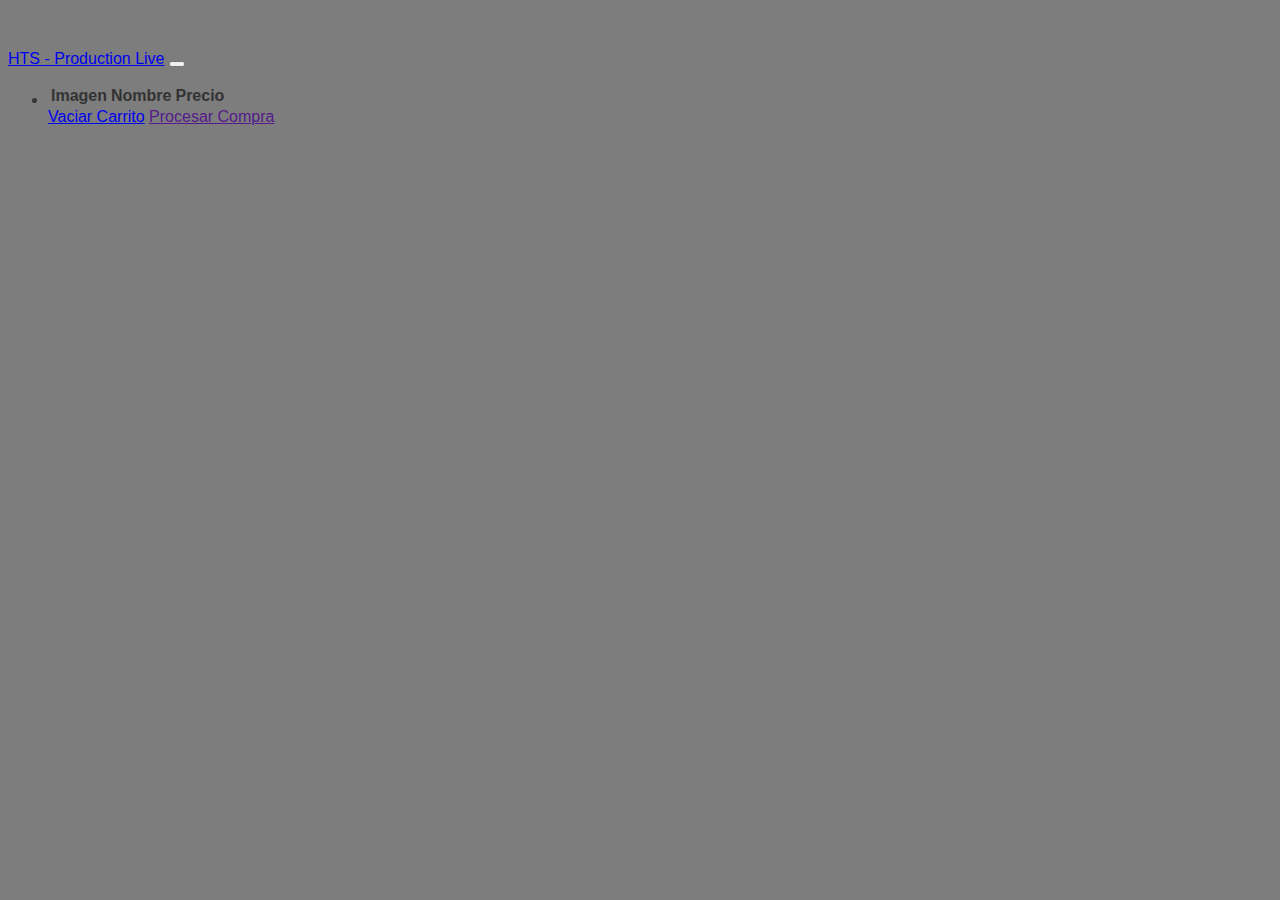
<file: 3ra_entrega_PF/index.html>
<!DOCTYPE html>
<html lang="en">

<head>
    <meta charset="UTF-8">
    <meta name="viewport"
        content="width=device-width, user-scalable=no, initial-scale=1.0, maximum-scale=1.0, minimum-scale=1.0">
    <!-- <link rel="stylesheet" href="css/bootstrap.min.css"> -->

    <link rel="stylesheet" href="https://cdn.jsdelivr.net/npm/bootstrap@4.6.0/dist/css/bootstrap.min.css" integrity="sha384-B0vP5xmATw1+K9KRQjQERJvTumQW0nPEzvF6L/Z6nronJ3oUOFUFpCjEUQouq2+l" crossorigin="anonymous">


    <link rel="stylesheet" href="https://use.fontawesome.com/releases/v5.6.3/css/all.css" integrity="sha384-UHRtZLI+pbxtHCWp1t77Bi1L4ZtiqrqD80Kn4Z8NTSRyMA2Fd33n5dQ8lWUE00s/" crossorigin="anonymous">
    
    <link rel="stylesheet" href="css/sweetalert2.min.css">
    <link rel="stylesheet" href="css/styles.css">

    <title>2da Entrega Proyecto Final</title>

</head>

<body>

    <header>
        <div class="container">
            <div class="row align-items-stretch justify-content-between">
                <nav class="navbar navbar-expand-md navbar-dark fixed-top bg-dark">
                    <a class="navbar-brand" href="#">HTS - Production Live</a>
                    <button class="navbar-toggler" type="button" data-toggle="collapse" data-target="#navbarCollapse"
                        aria-controls="navbarCollapse" aria-expanded="false" aria-label="Toggle navigation">
                        <span class="navbar-toggler-icon"></span>
                    </button>
                    <div class="collapse navbar-collapse" id="navbarCollapse">
                        <ul class="navbar-nav mr-auto">
                            <li class="nav-item dropdown">
                                <i src="#" class="nav-link dropdown-toggle img-fluid fas fa-cart-arrow-down" height="70px"
                                    width="70px" href="#" id="dropdown01" data-toggle="dropdown" aria-haspopup="true"
                                    aria-expanded="false">
                                    <!-- <a href="#">
                                        <i class="fab fa-youtube" ></i>
                                    </a> -->
                                </i>
                                <div id="carrito" class="dropdown-menu" aria-labelledby="navbarCollapse">
                                    <table id="lista-carrito" class="table">
                                        <thead>
                                            <tr>
                                                <th>Imagen</th>
                                                <th>Nombre</th>
                                                <th>Precio</th>
                                                <th></th>
                                            </tr>
                                        </thead>
                                        <tbody></tbody>
                                    </table>

                                    <a href="#" id="vaciar-carrito" class="btn btn-outline-info btn-block">Vaciar Carrito</a>
                                    <a href="" id="procesar-pedido" class="btn btn-outline-success btn-block">Procesar
                                        Compra</a>
                                </div>
                            </li>
                        </ul>
                    </div>
                </nav>
            </div>
        </div>
    </header>

    <main>
        <div class="pricing-header px-3 py-3 pt-md-5 pb-md-4 my-4 mx-auto text-center">
           
                <h1 class="display-4 mt-4">Welcome to HTs Production</h1>
                <p class="lead">Selecciona dos de nuestros productos y accede a un descuento</p>
          
        </div>

        
        <div class="container" id="lista-productos">
            
            <div class="card-deck mb-3 text-center">
                
                <div class="card mb-4 shadow-sm">
                    <div class="card-header">
                        <h4 class="my-0 font-weight-bold">ABLETON</h4>
                    </div>
                    <div class="card-body">
                        <img src="img/ABLETON.png" class="card-img-top">
                        <h6 class="card-title my-3 pricing-card-title precio"> USD: <span class="">20.30</span>$</h6>

                        <ul class="list-unstyled mt-3 mb-4">
                            <li></li>
                            <li>Ableton session view</li>
                            <li>4 Hours Mastercalss</li>
                        </ul>
                        <a href="" class="btn btn-block btn-primary agregar-carrito" data-id="1">Comprar</a>
                    </div>
                </div>

                <div class="card mb-4 shadow-sm">
                    <div class="card-header">
                        <h4 class="my-0 font-weight-bold">DEEP HOUSE</h4>
                    </div>
                    <div class="card-body">
                        <img src="img/DEEP.png" class="card-img-top">
                        <h6 class="card-title my-3 pricing-card-title precio"> USD: <span class="">15.00</span>$</h6>

                        <ul class="list-unstyled mt-3 mb-4">
                            <li></li>
                            <li>Deep House Premium</li>
                            <li>Drum Sample Pack</li>
                        </ul>
                        <a href="" class="btn btn-block btn-primary agregar-carrito" data-id="2">Comprar</a>
                    </div>
                </div>

                <div class="card mb-4 shadow-sm">
                    <div class="card-header">
                        <h4 class="my-0 font-weight-bold">GROOVE</h4>
                    </div>
                    <div class="card-body">
                        <img src="img/GROOVE.png" class="card-img-top">
                        <h6 class="card-title my-3 pricing-card-title precio"> USD: <span class="">17.50</span>$</h6>

                        <ul class="list-unstyled mt-3 mb-4">
                            <li></li>
                            <li>Groove & Rhythm</li>
                            <li>3 Hours os Training</li>
                        </ul>
                        <a href="" class="btn btn-block btn-primary agregar-carrito" data-id="3">Comprar</a>
                    </div>
                </div>

            </div>

            <div class="card-deck mb-3 text-center">
                
                <div class="card mb-4 shadow-sm">
                    <div class="card-header">
                        <h4 class="my-0 font-weight-bold">TECHNO</h4>
                    </div>
                    <div class="card-body">
                        <img src="img/INTERSTELLAR.png" class="card-img-top">
                        <h6 class="card-title my-3 pricing-card-title precio"> USD: <span class="">25.10</span>$</h6>

                        <ul class="list-unstyled mt-3 mb-4">
                            <li></li>
                            <li>Interstellar Techno</li>
                            <li>Full Ableton Template</li>
                        </ul>
                        <a href="" class="btn btn-block btn-primary agregar-carrito" data-id="4">Comprar</a>
                    </div>
                </div>

                <div class="card mb-4 shadow-sm">
                    <div class="card-header">
                        <h4 class="my-0 font-weight-bold">MIXING</h4>
                    </div>
                    <div class="card-body">
                        <img src="img/MIXING.png" class="card-img-top">
                        <h6 class="card-title my-3 pricing-card-title precio"> USD: <span class="">49.99</span>$</h6>

                        <ul class="list-unstyled mt-3 mb-4">
                            <li></li>
                            <li>Mixing - Start to finish</li>
                            <li>6 Hours advanced course</li>
                        </ul>
                        <a href="" class="btn btn-block btn-primary agregar-carrito" data-id="5">Comprar</a>
                    </div>
                </div>

                <div class="card mb-4 shadow-sm">
                    <div class="card-header">
                        <h4 class="my-0 font-weight-bold">ORGANIC</h4>
                    </div>
                    <div class="card-body">
                        <img src="img/ORGANIC.png" class="card-img-top">
                        <h6 class="card-title my-3 pricing-card-title precio"> USD: <span class="">17.50</span>$</h6>

                        <ul class="list-unstyled mt-3 mb-4">
                            <li></li>
                            <li>Woodlands - Organic House</li>
                            <li>Sample Pack</li>
                        </ul>
                        <a href="" class="btn btn-block btn-primary agregar-carrito" data-id="6">Comprar</a>
                    </div>
                </div>
                
            </div>
        </div>

    </main>

    <section>
        <div class="container infoFooter">
        
        </div>
    </section>

<footer>
</footer>
    
    <!-- JQUERY -->
    <script src="https://code.jquery.com/jquery-3.6.0.js"
    integrity="sha256-H+K7U5CnXl1h5ywQfKtSj8PCmoN9aaq30gDh27Xc0jk="
    crossorigin="anonymous">
    </script>
    <script src="https://cdn.jsdelivr.net/npm/bootstrap@4.6.0/dist/js/bootstrap.bundle.min.js" integrity="sha384-Piv4xVNRyMGpqkS2by6br4gNJ7DXjqk09RmUpJ8jgGtD7zP9yug3goQfGII0yAns" crossorigin="anonymous"></script>

    <script src="https://cdnjs.cloudflare.com/ajax/libs/popper.js/2.9.2/umd/popper.min.js"></script>

    
    <script src="js/sweetalert2.min.js"></script>
    <script src="js/carrito.js"></script>
    <script src="js/pedido.js"></script>
    <script src="js/eventos.js"></script>
    <script src="js/app.js"></script>
    
    


</body>

</html>
</file>
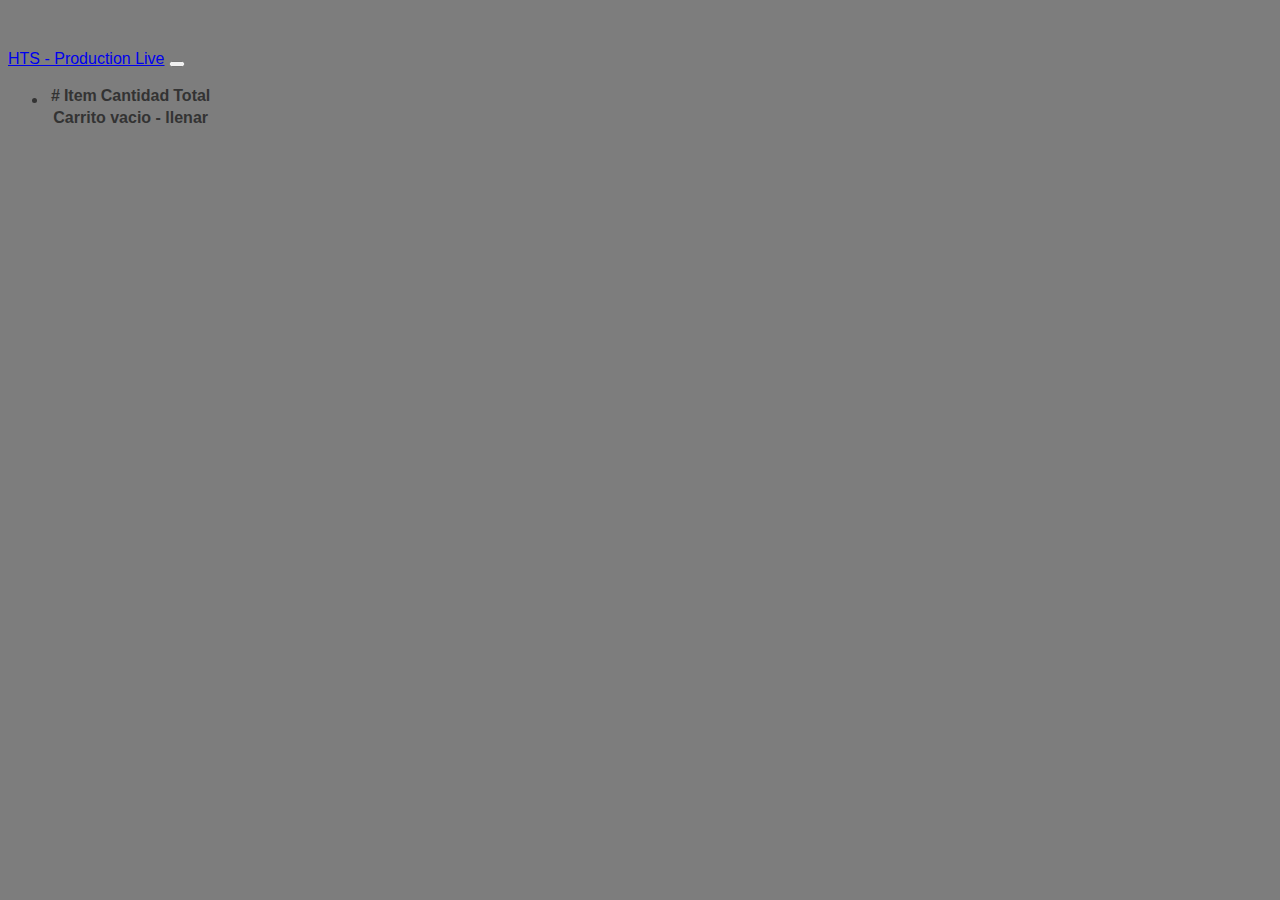
<file: 4ta_Entrega_Proyecto/index.html>
<!DOCTYPE html>
<html lang="en">

<head>
    <meta charset="UTF-8">
    <meta name="viewport"
        content="width=device-width, user-scalable=no, initial-scale=1.0, maximum-scale=1.0, minimum-scale=1.0">
    <!-- <link rel="stylesheet" href="css/bootstrap.min.css"> -->

    <link rel="stylesheet" href="https://cdn.jsdelivr.net/npm/bootstrap@4.6.0/dist/css/bootstrap.min.css" integrity="sha384-B0vP5xmATw1+K9KRQjQERJvTumQW0nPEzvF6L/Z6nronJ3oUOFUFpCjEUQouq2+l" crossorigin="anonymous">


    <link rel="stylesheet" href="https://use.fontawesome.com/releases/v5.6.3/css/all.css" integrity="sha384-UHRtZLI+pbxtHCWp1t77Bi1L4ZtiqrqD80Kn4Z8NTSRyMA2Fd33n5dQ8lWUE00s/" crossorigin="anonymous">
    
    <link rel="stylesheet" href="css/sweetalert2.min.css">
    <link rel="stylesheet" href="css/styles.css">

    <title>2da Entrega Proyecto Final</title>

</head>

<body>

    <header></header>

    <header>
        <div class="container ">
            <div class="row align-items-stretch justify-content-between">
                <nav class="navbar navbar-expand-md navbar-dark position-relative container-fluid bg-dark">
                    <a class="navbar-brand" href="#">HTS - Production Live</a>
                    <button class="navbar-toggler" type="button" data-toggle="collapse" data-target="#navbarCollapse"
                        aria-controls="navbarCollapse" aria-expanded="false" aria-label="Toggle navigation">
                        <span class="navbar-toggler-icon"></span>
                    </button>
                    <div class="collapse navbar-collapse" id="navbarCollapse">
                        <ul class="navbar-nav mr-auto">
                        <li class="nav-item dropdown">
                            <i src="#" class="nav-link dropdown-toggle img-fluid fas fa-cart-arrow-down" height="70px"
                                width="70px" href="#" id="dropdown01" data-toggle="dropdown" aria-haspopup="true"
                                aria-expanded="false">
                                <!-- <a href="#">
                                    <i class="fab fa-youtube" ></i>
                                </a> -->
                            </i>
                            <div id="carrito" class="dropdown-menu" aria-labelledby="navbarCollapse">
                                                                    
                                <div class="container">
                                    <!-- <div class="row" id="cards">
                                    </div> -->
                            
                                    <table class="table md-12 m-4">
                                        <thead>
                                            <tr class="col">
                                                <th scope="col">#</th>
                                                <th scope="col">Item</th>
                                                <th scope="col ">Cantidad</th>
                                                <th scope="col">Total</th>
                                                <!-- <th scope="col"></th> -->
                                            </tr>
                                        </thead>
                                        <tbody id="items"></tbody>
                                        <tfoot>
                                            <tr id="footer">
                                                <th scope="row" colspan="5"> Carrito vacio - llenar</th>
                                            </tr>
                                        </tfoot>
                                    </table>
                                </div>
                                
                            </div>
                        </li>
                        </ul>
                    </div>
                </nav>
            </div>
        </div>
    </header>

    <main>
        <div class="pricing-header px-3 py-3 pt-md-5 pb-md-4 my-4 mx-auto text-center">  
                <h1 class="display-4 mt-4">HTs Production</h1>
                <p class="lead">Selecciona dos de nuestros productos y accede a un descuento</p>
        </div>

<!-- Cards estaticas -->
<!--         
        <div class="container" id="lista-productos">
            
            <div class="card-deck mb-3 text-center">
                
                <div class="card mb-4 shadow-sm">
                    <div class="card-header">
                        <h4 class="my-0 font-weight-bold">ABLETON</h4>
                    </div>
                    <div class="card-body">
                        <img src="img/ABLETON.png" class="card-img-top">
                        <h6 class="card-title my-3 pricing-card-title precio"> USD: <span class="">20.30</span>$</h6>

                        <ul class="list-unstyled mt-3 mb-4">
                            <li></li>
                            <li>Ableton session view</li>
                            <li>4 Hours Mastercalss</li>
                        </ul>
                        <a href="" class="btn btn-block btn-primary agregar-carrito" data-id="1">Comprar</a>
                    </div>
                </div>

                <div class="card mb-4 shadow-sm">
                    <div class="card-header">
                        <h4 class="my-0 font-weight-bold">DEEP HOUSE</h4>
                    </div>
                    <div class="card-body">
                        <img src="img/DEEP.png" class="card-img-top">
                        <h6 class="card-title my-3 pricing-card-title precio"> USD: <span class="">15.00</span>$</h6>

                        <ul class="list-unstyled mt-3 mb-4">
                            <li></li>
                            <li>Deep House Premium</li>
                            <li>Drum Sample Pack</li>
                        </ul>
                        <a href="" class="btn btn-block btn-primary agregar-carrito" data-id="2">Comprar</a>
                    </div>
                </div>

                <div class="card mb-4 shadow-sm">
                    <div class="card-header">
                        <h4 class="my-0 font-weight-bold">GROOVE</h4>
                    </div>
                    <div class="card-body">
                        <img src="img/GROOVE.png" class="card-img-top">
                        <h6 class="card-title my-3 pricing-card-title precio"> USD: <span class="">17.50</span>$</h6>

                        <ul class="list-unstyled mt-3 mb-4">
                            <li></li>
                            <li>Groove & Rhythm</li>
                            <li>3 Hours os Training</li>
                        </ul>
                        <a href="" class="btn btn-block btn-primary agregar-carrito" data-id="3">Comprar</a>
                    </div>
                </div>

            </div>

            <div class="card-deck mb-3 text-center">
                
                <div class="card mb-4 shadow-sm">
                    <div class="card-header">
                        <h4 class="my-0 font-weight-bold">TECHNO</h4>
                    </div>
                    <div class="card-body">
                        <img src="img/INTERSTELLAR.png" class="card-img-top">
                        <h6 class="card-title my-3 pricing-card-title precio"> USD: <span class="">25.10</span>$</h6>

                        <ul class="list-unstyled mt-3 mb-4">
                            <li></li>
                            <li>Interstellar Techno</li>
                            <li>Full Ableton Template</li>
                        </ul>
                        <a href="" class="btn btn-block btn-primary agregar-carrito" data-id="4">Comprar</a>
                    </div>
                </div>

                <div class="card mb-4 shadow-sm">
                    <div class="card-header">
                        <h4 class="my-0 font-weight-bold">MIXING</h4>
                    </div>
                    <div class="card-body">
                        <img src="img/MIXING.png" class="card-img-top">
                        <h6 class="card-title my-3 pricing-card-title precio"> USD: <span class="">49.99</span>$</h6>

                        <ul class="list-unstyled mt-3 mb-4">
                            <li></li>
                            <li>Mixing - Start to finish</li>
                            <li>6 Hours advanced course</li>
                        </ul>
                        <a href="" class="btn btn-block btn-primary agregar-carrito" data-id="5">Comprar</a>
                    </div>
                </div>

                <div class="card mb-4 shadow-sm">
                    <div class="card-header">
                        <h4 class="my-0 font-weight-bold">ORGANIC</h4>
                    </div>
                    <div class="card-body">
                        <img src="img/ORGANIC.png" class="card-img-top">
                        <h6 class="card-title my-3 pricing-card-title precio"> USD: <span class="">17.50</span>$</h6>

                        <ul class="list-unstyled mt-3 mb-4">
                            <li></li>
                            <li>Woodlands - Organic House</li>
                            <li>Sample Pack</li>
                        </ul>
                        <a href="" class="btn btn-block btn-primary agregar-carrito" data-id="6">Comprar</a>
                    </div>
                </div>
                
            </div>
        </div> -->

        <!-- Cards dinamicas -->
        <div class="container" id="lista-productos">
            <div class="row" id="cards">
            </div>
        </div>
    </main>

    


    <!-- Cards TEMPLATE-->
    <template id="template-card">
        <div class="col-12 mb-3 col-md-4">
            <div class="card">
                <img src="" alt="" class="card-img-top">
                <div class="card-body">
                    <h5>Titulo</h5>
                    <div>
                        <span>$ <p style="display:inline-block">500</p></span>
                    </div>
                    <button class="btn btn-outline-dark">Comprar</button>
                </div>
            </div>
        </div>
    </template>

    <!-- Templeate Footer -->
    <template id="template-footer">
        <th scope="row" colspan="2">Total productos</th>
        <td>10</td>
        <td class="font-weight-bold">$ <span>5000</span></td>
        <div class="col">
            <a href="#" id="vaciar-carrito2" class="btn btn-outline-info btn-block m-4">Vaciar Carrito</a>
            <a href="" id="procesar-pedido" class="btn btn-outline-success btn-block m-4">Pagar</a>
        </div>
    </template>

    <!-- Templeate carrito -->
    <template id="template-carrito">
        <tr>
            <th scope="row">id</th>
            <td class="col-sm-12">Cafe</td>
            <td>1</td>
            <td>$<span>500</span></td>
            <td>
                <button class="btn btn-warning btn-up btn-sm ml-5">
                    +
                </button>
                <button class="btn btn-warning btn-down btn-sm ml-1">
                    -
                </button>
            </td>
        </tr>
    </template>


<footer ></footer>
    
    <!-- JQUERY -->
    <script src="https://code.jquery.com/jquery-3.6.0.js"
    integrity="sha256-H+K7U5CnXl1h5ywQfKtSj8PCmoN9aaq30gDh27Xc0jk="
    crossorigin="anonymous">
    </script>
    <script src="https://cdn.jsdelivr.net/npm/bootstrap@4.6.0/dist/js/bootstrap.bundle.min.js" integrity="sha384-Piv4xVNRyMGpqkS2by6br4gNJ7DXjqk09RmUpJ8jgGtD7zP9yug3goQfGII0yAns" crossorigin="anonymous"></script>

    <script src="https://cdnjs.cloudflare.com/ajax/libs/popper.js/2.9.2/umd/popper.min.js"></script>

    
     <script src="js/sweetalert2.min.js"></script>
    <!-- <script src="js/carrito.js"></script>
    <script src="js/pedido.js"></script> -->
   
    <!-- <script src="js/app.js"></script> -->
    
    <!-- <script src="js/app2.js"></script>  -->
    
    <script src="js/carrito.js"></script>
    <script src="js/app.js"></script>
    <script src="js/eventos.js"></script>
    

</body>

</html>
</file>
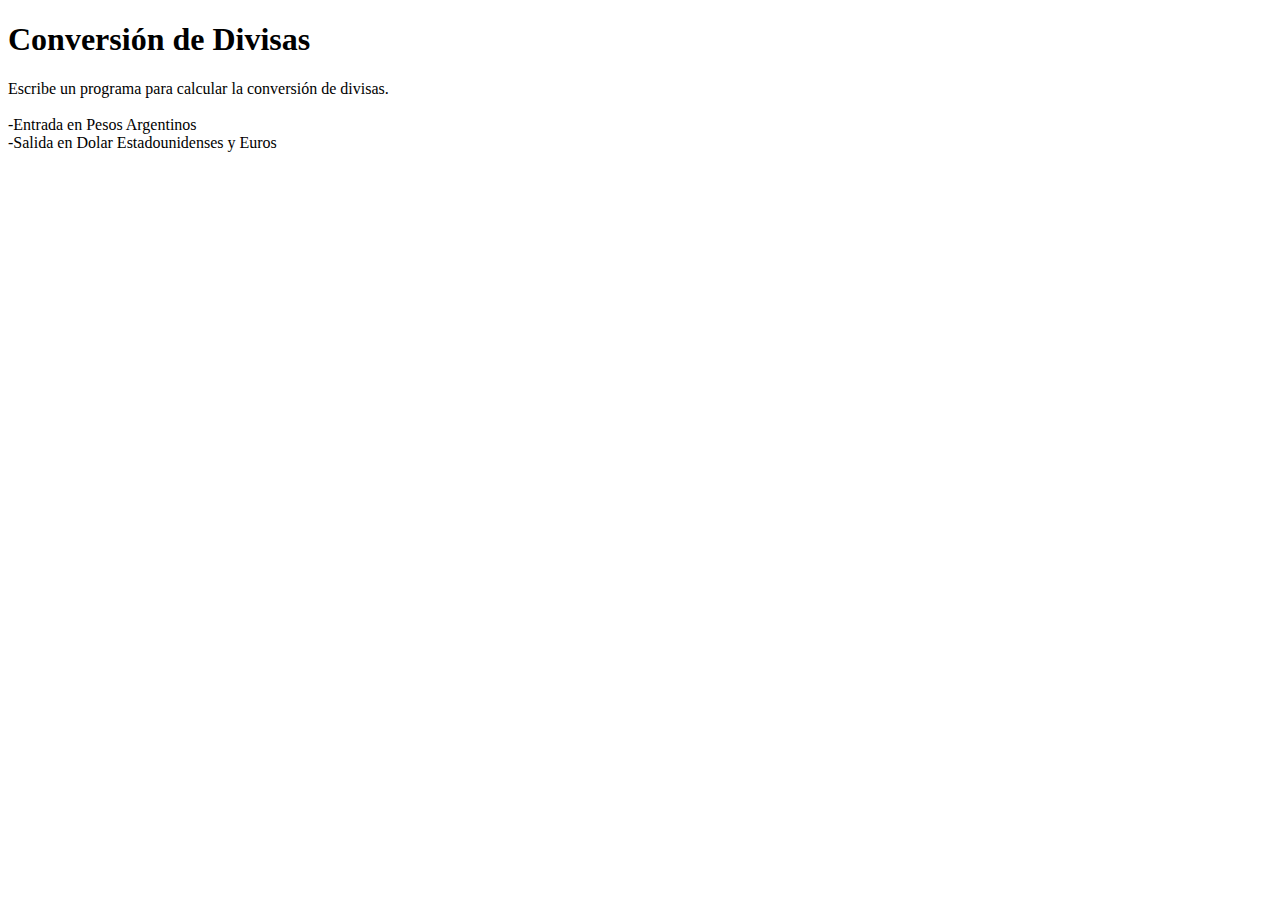
<file: clase01/index.html>
<!DOCTYPE html>
<html lang="en">
<head>
    <meta charset="UTF-8">
    <meta http-equiv="X-UA-Compatible" content="IE=edge">
    <meta name="viewport" content="width=device-width, initial-scale=1.0">
    <title>Document</title>
</head>
<body>
    

    <div>
        <h1>Conversión de Divisas</h1>
        <p>
            Escribe un programa para calcular la conversión de divisas.
            <br><br>
            -Entrada en Pesos Argentinos
            <br>
            -Salida en Dolar Estadounidenses y Euros
        </p>
    </div>

<script src="js/main.js"></script>

</body>
</html>
</file>
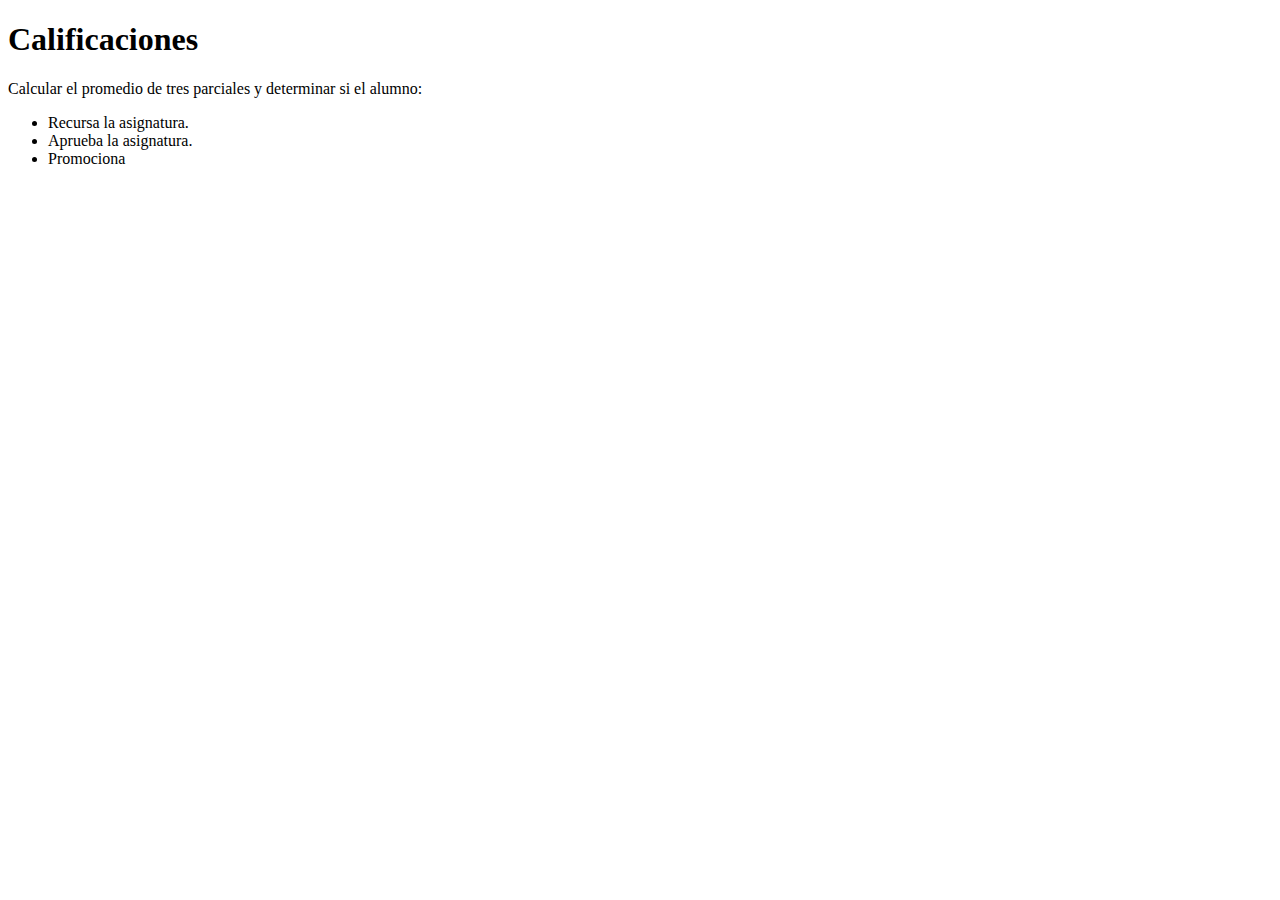
<file: clase02/index.html>
<!DOCTYPE html>
<html lang="en">
<head>
    <meta charset="UTF-8">
    <meta http-equiv="X-UA-Compatible" content="IE=edge">
    <meta name="viewport" content="width=device-width, initial-scale=1.0">
    <title>Document</title>
</head>
<body>
    
    <div>
        <h1>Calificaciones</h1>
        <p>Calcular el promedio de tres parciales y determinar si el alumno:
            <ul>
                <li>Recursa la asignatura.</li>
                <li>Aprueba la asignatura.</li>
                <li>Promociona</li>
            </ul>
           
            
        </p>
    </div>


<script src="js/main.js"></script>
</body>
</html>
</file>
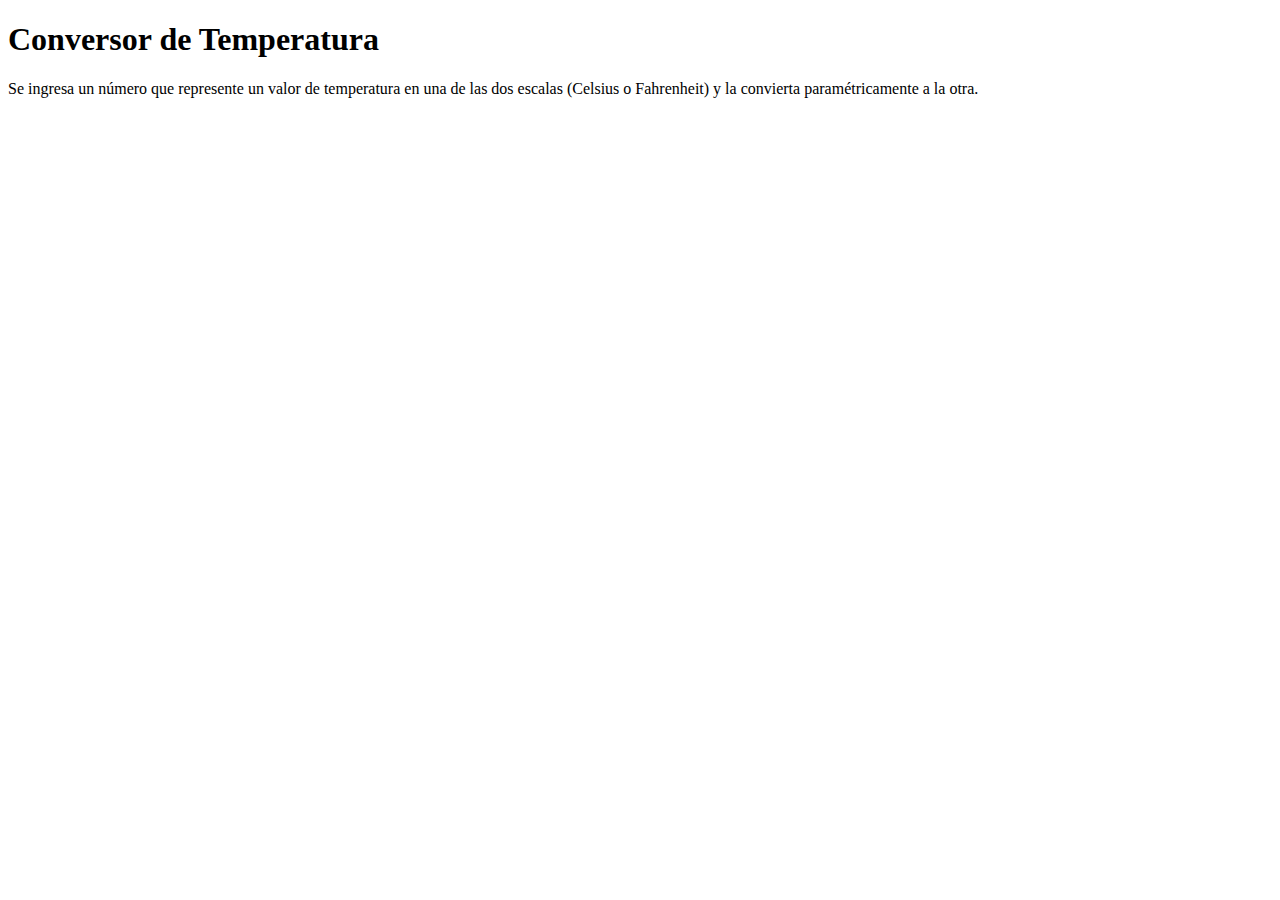
<file: clase03/index.html>
<!DOCTYPE html>
<html lang="en">
<head>
    <meta charset="UTF-8">
    <meta http-equiv="X-UA-Compatible" content="IE=edge">
    <meta name="viewport" content="width=device-width, initial-scale=1.0">
    <title>Document</title>
</head>
<body>
    
    <div>
        <h1>Conversor de Temperatura</h1>
        <p> Se ingresa un número que represente un valor
            de temperatura en una de las dos escalas (Celsius o Fahrenheit) y la convierta paramétricamente a la otra.
        </p>
    </div>


<script src="js/main.js"></script>
</body>
</html>
</file>
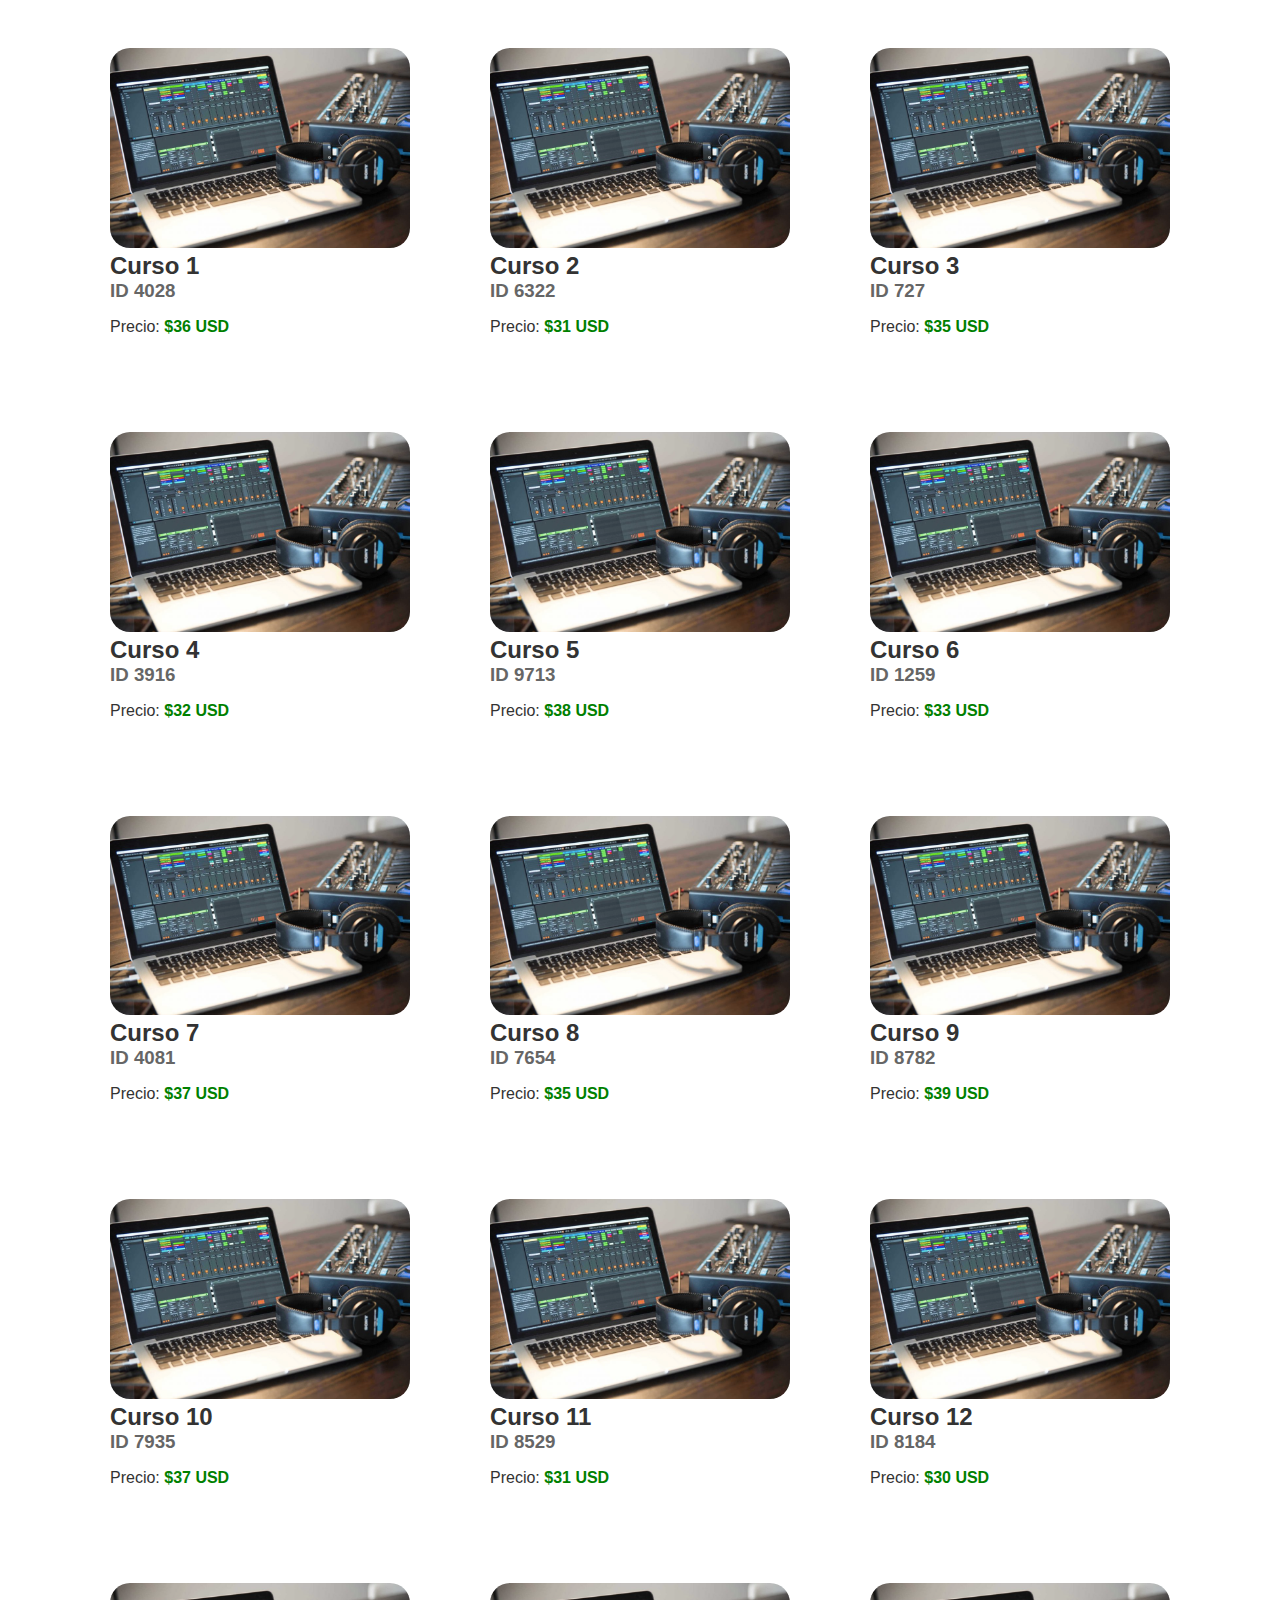
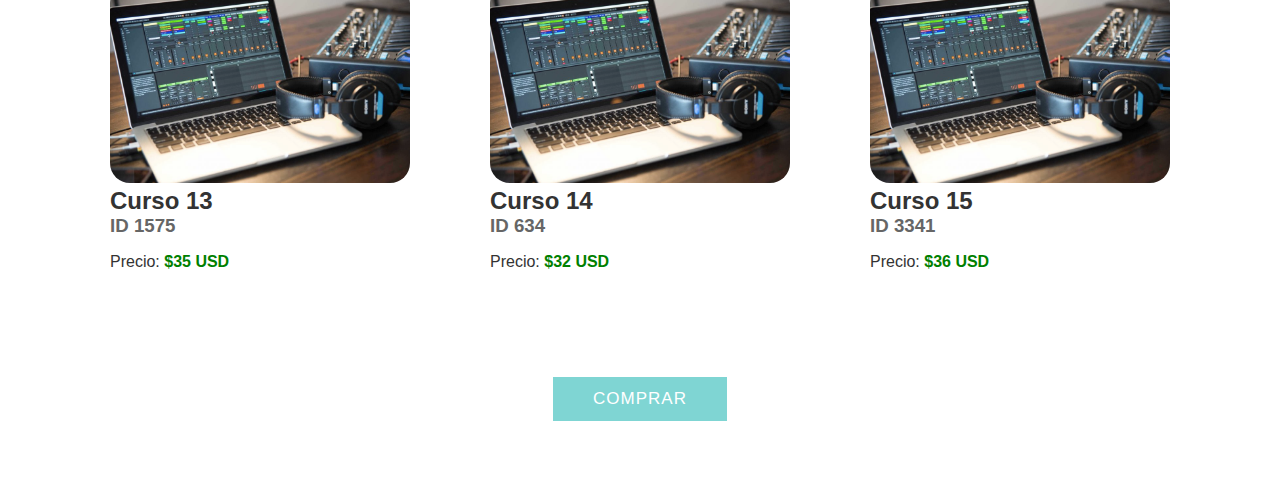
<file: clase08/index.html>
<!DOCTYPE html>
<html lang="en">
<head>
    <meta charset="UTF-8">
    <meta http-equiv="X-UA-Compatible" content="IE=edge">
    <meta name="viewport" content="width=device-width, initial-scale=1.0">
    <link rel="stylesheet" href="css/styles.css">
    <title>Document</title>
</head>
<body>
    <div class="flex-container">

    </div>
    <form action="">
        <input type="hidden" name="data" class="key-data">
        <input type="submit"  value="comprar" class="send-button">
    </form>

<script src="js/main.js"></script>
</body>
</html>
</file>
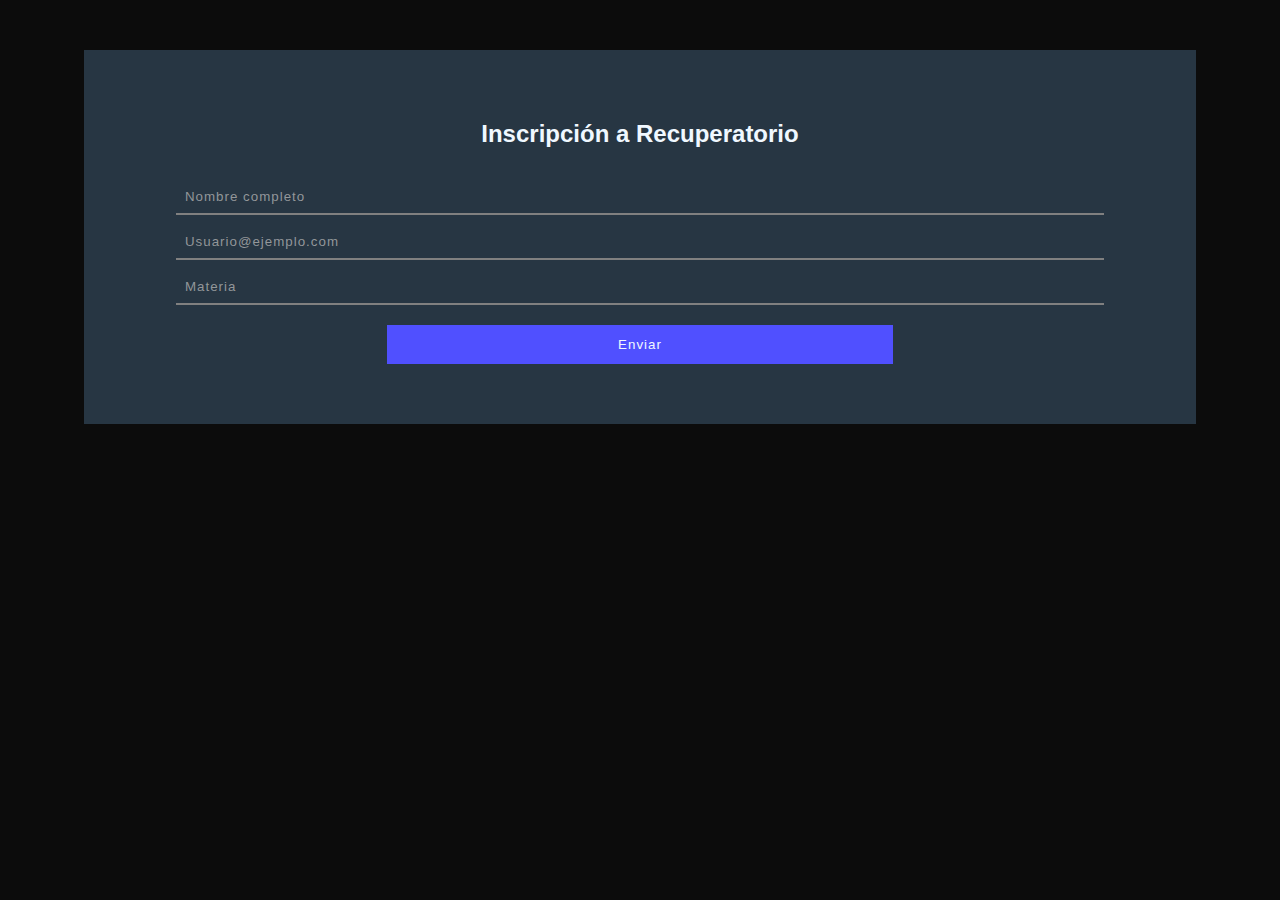
<file: clase09/index.html>
<!DOCTYPE html>
<html lang="en">
<head>
    <meta charset="UTF-8">
    <meta http-equiv="X-UA-Compatible" content="IE=edge">
    <meta name="viewport" content="width=device-width, initial-scale=1.0">
    <link rel="stylesheet" href="css/styles.css">
    <title>Document</title>
</head>
<body>
    <form autocomplete="off">
        <h2>Inscripción a Recuperatorio</h2>
        <input type="text" placeholder="Nombre completo" id="nombre" required>
        <input type="email" placeholder="Usuario@ejemplo.com" id="email" required>
        <input type="text" placeholder="Materia" id="materia" required>
        <input type="submit"  value="Enviar"  id="btn-enviar">

        <div class="resultado"></div>
    </form>

<script src="js/main.js"></script>
</body>
</html>
</file>
<file: 3ra_entrega_PF/css/styles.css>
#cargando {
    display: none;
}

body{
    color: #333;
    font-family: sans-serif;
    background: rgba(0, 0, 0, 0.509);
    margin-top: 50px;
}


form{
    width: 80%;
    background: rgb(39, 54, 67);
    text-align: center;
    margin: auto;
    padding: 50px;
}
input{
    display: block;
    width: 90%;
    padding: 9px;
    margin: 10px auto;
    letter-spacing: 1px;
    border: none;
    border-bottom: 2px solid grey;
    background: transparent;
    outline: none;
    transition: background 0.6s ;
    color: aliceblue;
    /* box-sizing: border-box; */
}
input::placeholder{
    color: rgba(184, 184, 184, 0.756);
    transition: color 0.6s ;
}
input:hover{
    background: rgba(80, 80, 255, 0.584);
}
input:hover::placeholder{
    color: rgb(241, 241, 255);
}


input[type = "submit"]{
    width: 50%;
    padding: 12px;
    margin-top: 20px;
    border: none;
    background: rgb(80, 80, 255);
    color: aliceblue;
}
input[type = "submit"]:hover{
    background: rgb(50, 50, 140);
}

h2{
    color: aliceblue;
    margin-bottom: 2rem;
}
.green{
    color: rgb(69, 148, 81)
}
.red{
    color: rgb(211, 62, 62);
}


.error{
    background: red;
    display: none;
}
.pricing-header{
    font-family: sans-serif;
    color: #F9E79F;
    display: none;
}

#lista-productos{
    display: none;
}

.faIn-JQ{
    display: none;
}


.fadeTks-JQ{
    font-family: sans-serif;
    color: #F9E79F;
    display: none;
    text-align: center;
    margin: auto;
    padding: 50px;
}
</file>
<file: 4ta_Entrega_Proyecto/css/styles.css>
#cargando {
    display: none;
}

body{
    color: #333;
    font-family: sans-serif;
    background: rgba(0, 0, 0, 0.509);
    margin-top: 50px;
}


form{
    width: 80%;
    background: rgb(39, 54, 67);
    text-align: center;
    margin: auto;
    padding: 50px;
}
input{
    display: block;
    width: 90%;
    padding: 9px;
    margin: 10px auto;
    letter-spacing: 1px;
    border: none;
    border-bottom: 2px solid grey;
    background: transparent;
    outline: none;
    transition: background 0.6s ;
    color: aliceblue;
    /* box-sizing: border-box; */
}
input::placeholder{
    color: rgba(184, 184, 184, 0.756);
    transition: color 0.6s ;
}
input:hover{
    background: rgba(80, 80, 255, 0.584);
}
input:hover::placeholder{
    color: rgb(241, 241, 255);
}


input[type = "submit"]{
    width: 50%;
    padding: 12px;
    margin-top: 20px;
    border: none;
    background: rgb(80, 80, 255);
    color: aliceblue;
}
input[type = "submit"]:hover{
    background: rgb(50, 50, 140);
}

h2{
    color: aliceblue;
    margin-bottom: 2rem;
}
.green{
    color: rgb(69, 148, 81)
}
.red{
    color: rgb(211, 62, 62);
}


.error{
    background: red;
    display: none;
}
.pricing-header{
    font-family: sans-serif;
    color: #F9E79F;
    display: none;
}

#lista-productos{
    display: none;
}

.faIn-JQ{
    display: none;
}


.fadeTks-JQ{
    font-family: sans-serif;
    color: #F9E79F;
    display: none;
    text-align: center;
    margin: auto;
    padding: 50px;
}

tbody{
    font-size: 12px;
}
</file>
<file: clase08/css/styles.css>
.flex-container{
    display: flex;
    flex-wrap: wrap;
    justify-content: center;
    color: #333;
    font-family: sans-serif;
}
.flex-item{
    flex-grow: 1;
    margin: 20px;
    padding: 20px;
    max-width: 300px;
    border: none;
}
.flex-item:hover{
    border-color: rgb(222, 91, 242);
    box-shadow: 0px 0px 15px rgb(127, 213, 211);
}
.flex-item:focus{
    border: none;
    border-color: rgb(222, 91, 242);
    box-shadow: 0px 0px 25px rgb(21, 77, 76);
}

h2, h3{
    margin: 0;
}

h3{
    color:#666;
}

p b{
    color: green;
}

.producto-img{
    width: 300px;
    border-radius: 20px;
}

form{
    text-align: center;
    padding: 50px;
}
input[type="submit"]{
    background: rgb(127, 213, 211);
    color: #fff;
    border: none;
    padding: 12px 40px;
    font-size: 17px;
    letter-spacing: 1px;
}
</file>
<file: clase09/css/styles.css>
body{
    color: #333;
    font-family: sans-serif;
    background: rgba(0, 0, 0, 0.954);
    margin-top: 50px;
}


form{
    width: 80%;
    background: rgb(39, 54, 67);
    text-align: center;
    margin: auto;
    padding: 50px;
}
input{
    display: block;
    width: 90%;
    padding: 9px;
    margin: 10px auto;
    letter-spacing: 1px;
    border: none;
    border-bottom: 2px solid grey;
    background: transparent;
    outline: none;
    transition: background 0.6s ;
    color: aliceblue;
    /* box-sizing: border-box; */
}
input::placeholder{
    color: rgba(184, 184, 184, 0.756);
    transition: color 0.6s ;
}
input:hover{
    background: rgba(80, 80, 255, 0.584);
}
input:hover::placeholder{
    color: rgb(241, 241, 255);
}


input[type = "submit"]{
    width: 50%;
    padding: 12px;
    margin-top: 20px;
    border: none;
    background: rgb(80, 80, 255);
    color: aliceblue;
}
input[type = "submit"]:hover{
    background: rgb(50, 50, 140);
}

h2{
    color: aliceblue;
    margin-bottom: 2rem;
}
.green{
    color: rgb(69, 148, 81)
}
.red{
    color: rgb(211, 62, 62);
}
</file>
